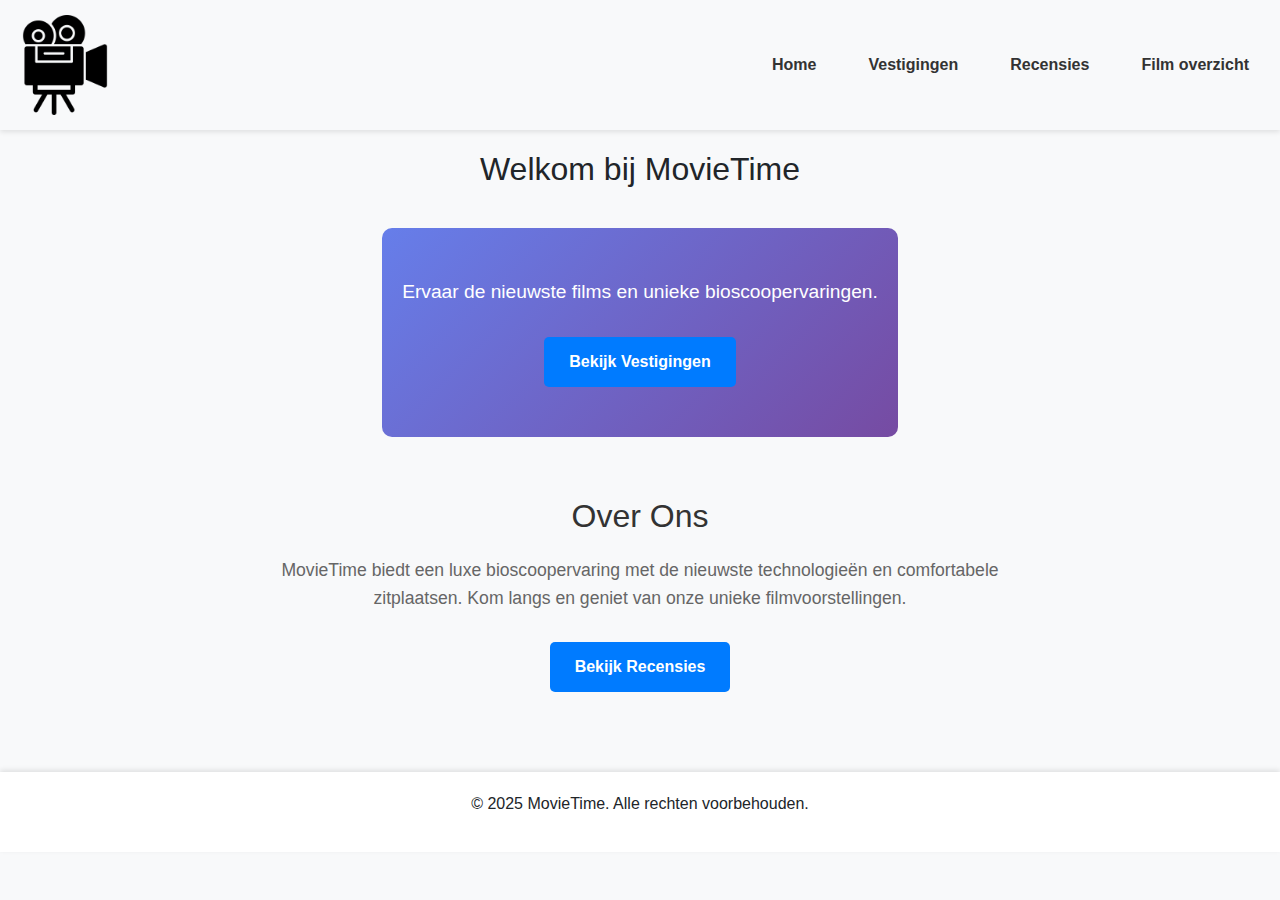
<file: index.html>
<!DOCTYPE html>
<html lang="nl">
<head>
    <!-- Tekenset en goede weergave op alle apparaten -->
    <meta charset="UTF-8">
    <meta name="viewport" content="width=device-width, initial-scale=1.0">
    
    <!-- Titel van de pagina (bovenaan in het tabblad) -->
    <title>Home - MovieTime</title>
    
    <!-- Link naar Bootstrap-stijlen voor basisopmaak -->
    <link rel="stylesheet" href="https://stackpath.bootstrapcdn.com/bootstrap/4.5.2/css/bootstrap.min.css">
    
    <!-- Link naar eigen opmaakbestand (CSS) -->
    <link rel="stylesheet" href="styles/styles.css">
</head>
<body class="home-body">

    <!-- Bovenste deel van de pagina: logo en navigatie -->
    <header>
        <div class="logo">
            <!-- Logo van MovieTime -->
            <img src="styles/8014040.png" alt="MovieTime Logo">
        </div>

        <!-- Knop voor menu op mobiele schermen -->
        <button class="navbar-toggler" onclick="toggleMenu()">☰</button>

        <!-- Navigatiebalk met links naar andere pagina's -->
        <nav class="nav">
            <a href="index.html" class="nav-link">Home</a>
            <a href="Vestigingenpagina.html" class="nav-link">Vestigingen</a>
            <a href="Recensiepagina.html" class="nav-link">Recensies</a>
            <a href="filmoverzichtpagina.html" class="nav-link">Film overzicht</a>
        </nav>
    </header>

    <!-- Hoofdtitel op de homepage -->
    <h1 class="page-title">Welkom bij MovieTime</h1>

    <!-- Groot visueel gedeelte met een korte tekst en knop -->
    <div class="hero">
        <p>Ervaar de nieuwste films en unieke bioscoopervaringen.</p>
        <div>
            <!-- Knop die je naar de vestigingenpagina brengt -->
            <a href="Vestigingenpagina.html" class="btn">Bekijk Vestigingen</a>
        </div>
    </div>

    <!-- Informatiegedeelte over MovieTime -->
    <div class="content-section">
        <h2>Over Ons</h2>
        <p>MovieTime biedt een luxe bioscoopervaring met de nieuwste technologieën en comfortabele zitplaatsen. Kom langs en geniet van onze unieke filmvoorstellingen.</p>
        <!-- Knop die je naar de recensiepagina brengt -->
        <a href="Recensiepagina.html" class="btn">Bekijk Recensies</a>
    </div>

    <!-- Voettekst onderaan de pagina -->
    <footer>
        <p>&copy; 2025 MovieTime. Alle rechten voorbehouden.</p>
    </footer>

    <!-- JavaScript-bestand voor extra functionaliteit -->
    <script src="js/main.js"></script>

</body>
</html>
</file>
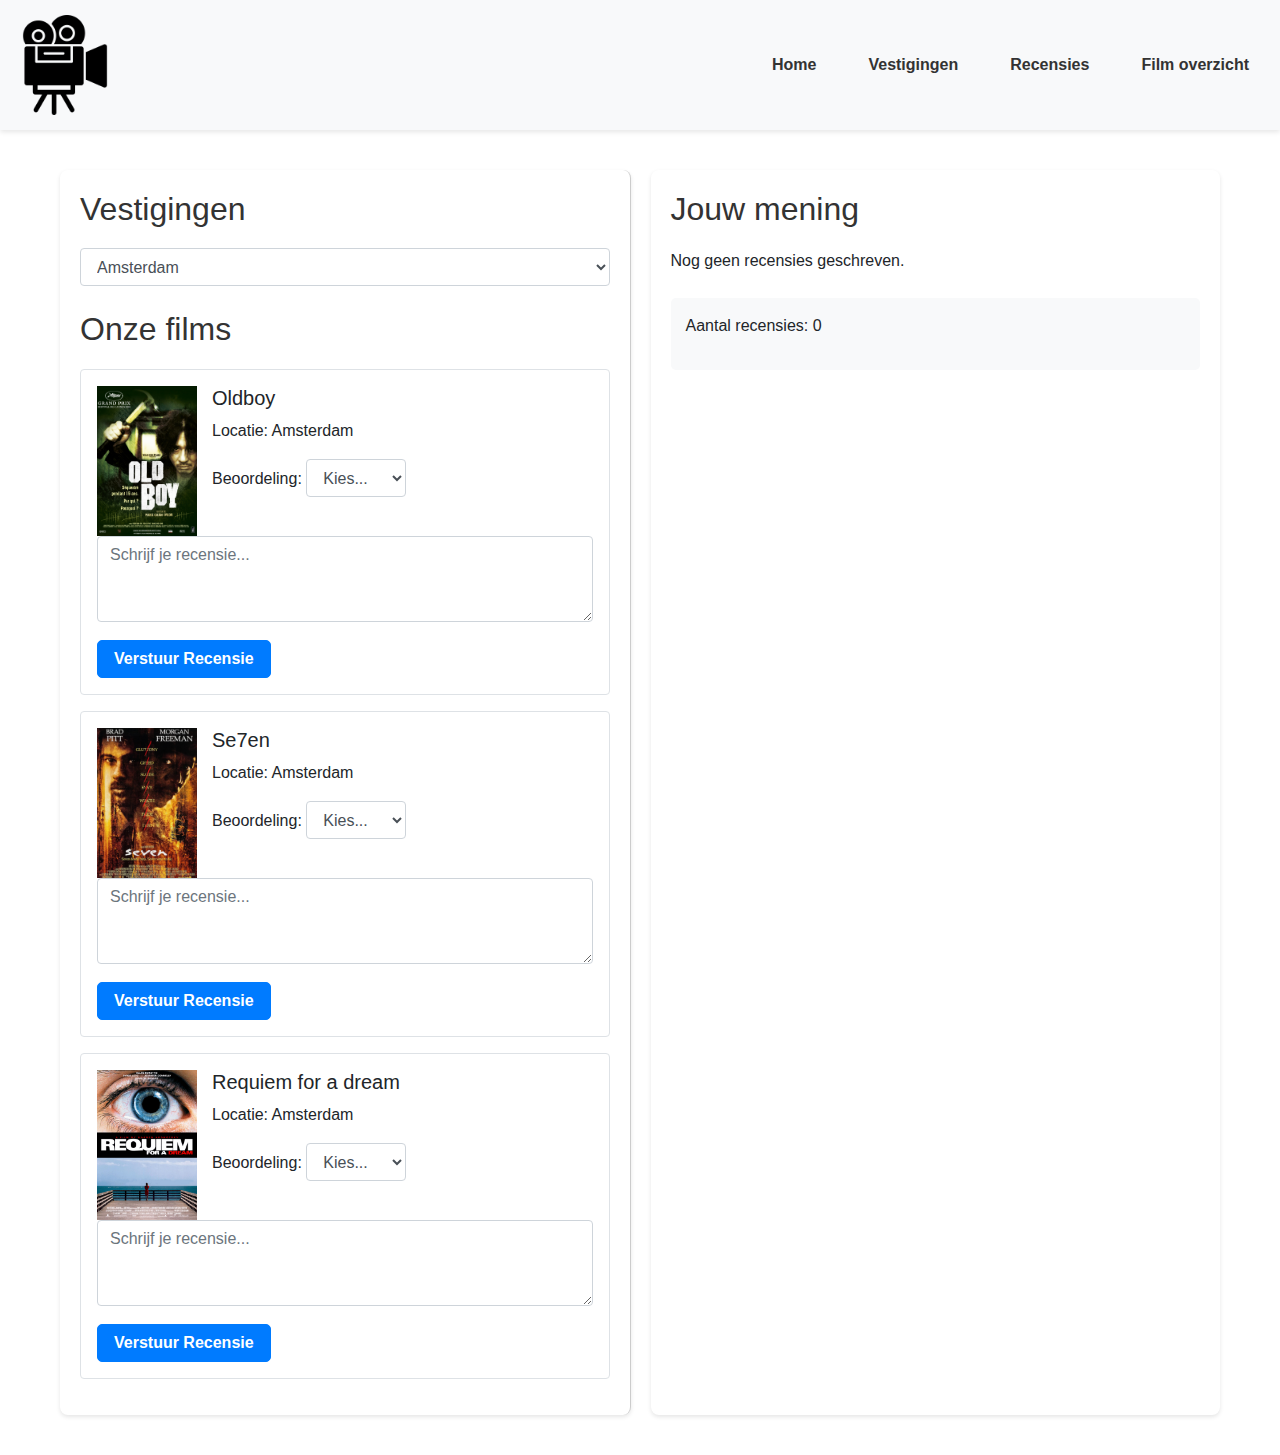
<file: Recensiepagina.html>
<!DOCTYPE html>
<!-- Dit geeft aan dat het een HTML5-document is -->
<html lang="nl">
<head>
  <!-- Tekenset en mobielvriendelijke instellingen -->
  <meta charset="UTF-8" />
  <meta name="viewport" content="width=device-width, initial-scale=1.0"/>

  <!-- Titel van de pagina -->
  <title>Recensiepagina - MovieTime</title>

  <!-- Bootstrap-stijlen voor opmaak -->
  <link rel="stylesheet" href="https://stackpath.bootstrapcdn.com/bootstrap/4.5.2/css/bootstrap.min.css"/>

  <!-- Eigen CSS-bestand voor aangepaste stijlen -->
 <link rel="stylesheet" href="styles/styles.css">
</head>
<body class="review-body">

<!-- Bovenkant van de pagina met logo en navigatie -->
<header>
  <div class="logo">
    <!-- Logo-afbeelding -->
    <img src="styles/8014040.png" alt="MovieTime Logo">
  </div>

  <!-- Hamburger-menu knop voor mobiel -->
  <button class="navbar-toggler" onclick="toggleMenu()">☰</button>

  <!-- Navigatiebalk met links naar andere pagina's -->
  <nav class="nav">
    <a href="index.html" class="nav-link">Home</a>
    <a href="Vestigingenpagina.html" class="nav-link">Vestigingen</a>
    <a href="Recensiepagina.html" class="nav-link">Recensies</a>
    <a href="filmoverzichtpagina.html" class="nav-link">Film overzicht</a>
  </nav>
</header>

<!-- Hoofdcontainer voor de inhoud van de pagina -->
<div class="container">

  <!-- Linker paneel: locaties en films -->
  <div class="left-panel">
    <!-- Dropdown-menu om vestiging te kiezen -->
    <h2>Vestigingen</h2>
    <select id="location-select" class="form-control mb-4" onchange="loadLocation()">
      <option value="Amsterdam">Amsterdam</option>
      <option value="Rotterdam">Rotterdam</option>
      <option value="Utrecht">Utrecht</option>
      <option value="Den Haag">Den Haag</option>
      <option value="Eindhoven">Eindhoven</option>
    </select>

    <!-- Overzicht van beschikbare films -->
    <h2>Onze films</h2>
    <div id="movies-container">
      <!-- Eén filmkaart met poster, titel, beoordeling en recensieveld -->
      <div class="movie-card" data-title="Film 1 - Amsterdam">
        <!-- Filmposter -->
        <img src="styles/poster1.jpg" alt="Poster van Film 1">

        <!-- Titel van de film -->
        <p class="title font-weight-bold">Film 1 - Amsterdam</p>

        <!-- Beoordeling met sterren (klikbaar) -->
        <div class="rating" aria-label="Sterren beoordeling voor Film 1">
          <span onclick="setRating('Film 1 - Amsterdam',1)">★</span>
          <span onclick="setRating('Film 1 - Amsterdam',2)">★</span>
          <span onclick="setRating('Film 1 - Amsterdam',3)">★</span>
          <span onclick="setRating('Film 1 - Amsterdam',4)">★</span>
          <span onclick="setRating('Film 1 - Amsterdam',5)">★</span>
        </div>

        <!-- Tekstvak voor het schrijven van een recensie -->
        <textarea id="review-text-Film 1 - Amsterdam" class="form-control" placeholder="Schrijf je recensie hier..."></textarea>

        <!-- Knop om recensie toe te voegen -->
        <button class="btn btn-primary" onclick="addReview('Film 3 - Amsterdam')">Recensie toevoegen</button>
      </div>
    </div>
  </div>

  <!-- Rechter paneel: gebruikersrecensies en korting -->
  <div class="right-panel">
    <h2>Jouw mening</h2>
    
    <!-- Container waar recensies worden getoond -->
    <div id="reviews-container"></div>

    <!-- Samenvatting van recensies en korting -->
    <div class="review-summary mt-4">
      <p id="review-count">Aantal recensies: 0</p>
      <p id="discount" style="display: none;">Jouw korting: 10%</p>
      <p id="discount-code" style="display: none;">
        Kortingscode: <strong id="discount-value"></strong>
      </p>
    </div>
  </div>
</div>

<!-- Koppeling naar extern JavaScript-bestand -->
<script src="js/main.js"></script>

</body>
</html>
</file>
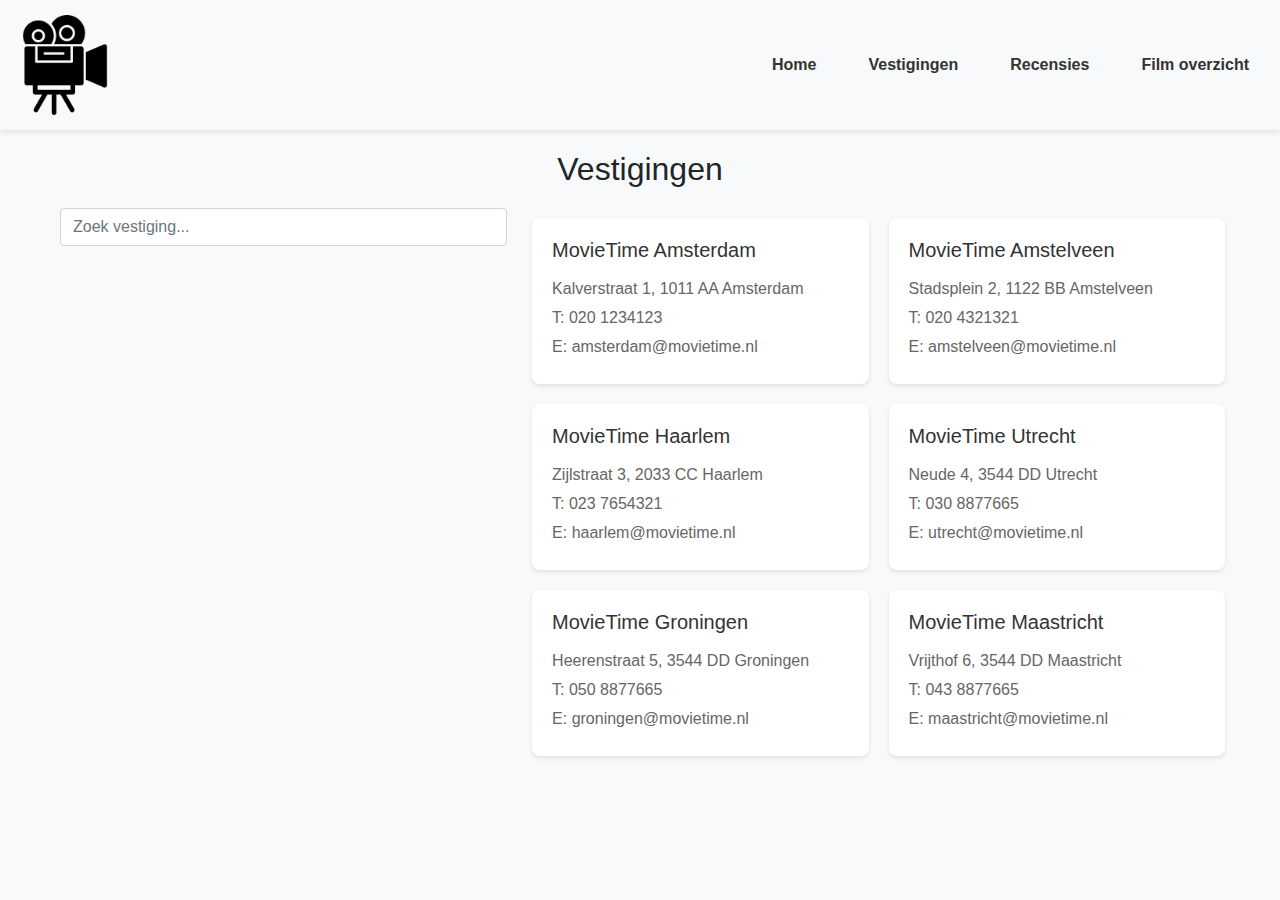
<file: Vestigingenpagina.html>
<!DOCTYPE html>
<html lang="nl">
<head>
    <!-- Tekenset en scherminstellingen voor mobielvriendelijkheid -->
    <meta charset="UTF-8">
    <meta name="viewport" content="width=device-width, initial-scale=1.0">

    <!-- Titel van de pagina -->
    <title>Vestigingen - MovieTime</title>

    <!-- Bootstrap CSS voor layout en stijl -->
    <link rel="stylesheet" href="https://stackpath.bootstrapcdn.com/bootstrap/4.5.2/css/bootstrap.min.css">

    <!-- Eigen stylesheet -->
    <link rel="stylesheet" href="styles/styles.css">
</head>
<body>

    <!-- Header met logo en navigatie -->
    <header>
        <div class="logo">
            <!-- Logo-afbeelding -->
            <img src="styles/8014040.png" alt="MovieTime Logo">
        </div>

        <!-- Mobiele menuknop -->
        <button class="navbar-toggler" onclick="toggleMenu()">☰</button>

        <!-- Navigatielinks naar andere pagina's -->
        <nav class="nav">
            <a href="index.html" class="nav-link">Home</a>
            <a href="Vestigingenpagina.html" class="nav-link">Vestigingen</a>
            <a href="Recensiepagina.html" class="nav-link">Recensies</a>
            <a href="filmoverzichtpagina.html" class="nav-link">Film overzicht</a>
        </nav>
    </header>

    <!-- Titel van de pagina -->
    <h1 class="page-title">Vestigingen</h1>
    
    <div class="container">
        <!-- Zoekveld om vestigingen te filteren -->
        <input type="text" id="search" class="form-control mb-3" placeholder="Zoek vestiging..." onkeyup="filterLocations()">
        
        <!-- Overzicht van alle vestigingen -->
        <div class="row" id="locations">

            <!-- Informatie over vestiging Amsterdam -->
            <div class="contact-card">
                <h5>MovieTime Amsterdam</h5>
                <p>Kalverstraat 1, 1011 AA Amsterdam</p>
                <p>T: 020 1234123</p>
                <p>E: amsterdam@movietime.nl</p>
            </div>

            <!-- Informatie over vestiging Amstelveen -->
            <div class="contact-card">
                <h5>MovieTime Amstelveen</h5>
                <p>Stadsplein 2, 1122 BB Amstelveen</p>
                <p>T: 020 4321321</p>
                <p>E: amstelveen@movietime.nl</p>
            </div>

            <!-- Informatie over vestiging Haarlem -->
            <div class="contact-card">
                <h5>MovieTime Haarlem</h5>
                <p>Zijlstraat 3, 2033 CC Haarlem</p>
                <p>T: 023 7654321</p>
                <p>E: haarlem@movietime.nl</p>
            </div>

            <!-- Informatie over vestiging Utrecht -->
            <div class="contact-card">
                <h5>MovieTime Utrecht</h5>
                <p>Neude 4, 3544 DD Utrecht</p>
                <p>T: 030 8877665</p>
                <p>E: utrecht@movietime.nl</p>
            </div>

            <!-- Informatie over vestiging Groningen -->
            <div class="contact-card">
                <h5>MovieTime Groningen</h5>
                <p>Heerenstraat 5, 3544 DD Groningen</p>
                <p>T: 050 8877665</p>
                <p>E: groningen@movietime.nl</p>
            </div>

            <!-- Informatie over vestiging Maastricht -->
            <div class="contact-card">
                <h5>MovieTime Maastricht</h5>
                <p>Vrijthof 6, 3544 DD Maastricht</p>
                <p>T: 043 8877665</p>
                <p>E: maastricht@movietime.nl</p>
            </div>

        </div>
    </div>

    <!-- JavaScript-bestand voor interacties zoals zoeken -->
    <script src="js/main.js"></script>

</body>
</html>
</file>
<file: styles/styles.css>
/* General Styles */
body {
  font-family: Arial, sans-serif;
  background-color: #f8f9fa;
  margin: 0;
  padding: 0;
}

/* Review Page Specific Styles */
.review-body {
  font-family: Arial, sans-serif;
  line-height: 1.6;
  margin: 0;
  padding: 0;
  background-color: #fff;
}

.review-body header {
  display: flex;
  justify-content: space-between;
  align-items: center;
  padding: 15px;
  background-color: #f8f9fa;
  position: relative;
  box-shadow: 0 2px 5px rgba(0, 0, 0, 0.1);
}

.review-body .nav {
  display: flex;
}

.review-body h1.page-title {
  text-align: left;
  margin: 20px 15px;
  font-size: 2rem;
}

.review-body .container {
  display: flex;
  flex-direction: row;
  padding: 20px;
  gap: 20px;
}

.review-body .left-panel,
.review-body .right-panel {
  flex: 1;
  padding: 20px;
}

.review-body .left-panel {
  border-right: 1px solid #ccc;
}

.movie-card {
  border: 1px solid #ccc;
  padding: 15px;
  margin-bottom: 15px;
  border-radius: 8px;
  background-color: #f9f9f9;
  box-shadow: 0 2px 8px rgba(0,0,0,0.05);
  display: flex;
  flex-direction: column;
  align-items: center;
}

.movie-card img {
  width: 100%;
  max-width: 220px;
  height: auto;
  border-radius: 8px;
  margin-bottom: 12px;
  box-shadow: 0 4px 10px rgba(0,0,0,0.1);
  object-fit: cover;
  transition: transform 0.3s ease;
}

.movie-card img:hover {
  transform: scale(1.05);
}

.movie-card .title {
  font-weight: 700;
  font-size: 1.2rem;
  margin-bottom: 8px;
  text-align: center;
}

.rating span {
  cursor: pointer;
  font-size: 1.6rem;
  color: #ccc;
  transition: color 0.3s;
  user-select: none;
  margin-right: 4px;
}

.rating span.selected {
  color: #f39c12;
}

textarea.form-control {
  resize: vertical;
  min-height: 70px;
  margin-bottom: 10px;
}

button.btn-primary {
  align-self: flex-end;
  padding: 6px 16px;
}

.review-card {
  border: 1px solid #ccc;
  padding: 15px;
  margin-bottom: 15px;
  border-radius: 5px;
  background-color: #f1f1f1;
  box-shadow: 0 1px 6px rgba(0,0,0,0.05);
}

.review-card .rating {
  font-size: 1.2rem;
  color: #f39c12;
  margin-bottom: 6px;
}

/* Review page mobile styles */
@media (max-width: 768px) {
  .review-body header {
    flex-direction: column;
    align-items: center;
    text-align: center;
  }
  
  .review-body .logo img {
    width: 80px;
    margin-bottom: 10px;
  }
  
  .review-body .navbar-toggler {
    display: block;
    background: none;
    border: none;
    font-size: 1.5rem;
    position: absolute;
    right: 15px;
    top: 15px;
  }
  
  .review-body .nav {
    display: none;
    flex-direction: column;
    gap: 10px;
    margin-top: 10px;
  }
  
  .review-body .menu-open .nav {
    display: flex;
  }
  
  .review-body h1.page-title {
    text-align: center;
  }
  
  .review-body .container {
    flex-direction: column;
    padding: 10px;
  }
  
  .review-body .left-panel,
  .review-body .right-panel {
    border: none;
    padding: 10px;
  }
  
  .movie-card {
    max-width: 100%;
  }
  
  .movie-card img {
    max-width: 100%;
  }
}

/* Home page specific body */
.home-body {
  display: flex;
  flex-direction: column;
  justify-content: center;
  align-items: center;
}

/* Film overview page specific body */
.film-overview-body {
  display: flex;
  flex-direction: column;
  justify-content: center;
  align-items: center;
}

/* Header Styles */
header {
  display: flex;
  justify-content: space-between;
  align-items: center;
  padding: 15px;
  background-color: #f8f9fa;
  position: relative;
  width: 100%;
  box-shadow: 0 2px 5px rgba(0, 0, 0, 0.1);
}

.logo img {
  width: 100px;
}

nav {
  display: flex;
  gap: 20px;
}

.nav-link {
  text-decoration: none;
  color: #333;
  font-weight: bold;
  transition: color 0.3s;
}

.nav-link:hover {
  color: #007bff;
}

.navbar-toggler {
  display: none;
}

/* Page Title */
.page-title {
  font-size: 2rem;
  margin: 20px 15px;
  text-align: center;
}

/* Hero Section (Home page) */
.hero {
  text-align: center;
  padding: 50px 20px;
  background: linear-gradient(135deg, #667eea 0%, #764ba2 100%);
  color: white;
  margin: 20px;
  border-radius: 10px;
  max-width: 800px;
}

.hero p {
  font-size: 1.2rem;
  margin-bottom: 30px;
}

.btn {
  display: inline-block;
  padding: 12px 24px;
  background-color: #007bff;
  color: white;
  text-decoration: none;
  border-radius: 5px;
  font-weight: bold;
  transition: background-color 0.3s;
}

.btn:hover {
  background-color: #0056b3;
  text-decoration: none;
  color: white;
}

/* Content Section (Home page) */
.content-section {
  text-align: center;
  padding: 40px 20px;
  max-width: 800px;
  margin: 0 auto;
}

.content-section h2 {
  margin-bottom: 20px;
  color: #333;
}

.content-section p {
  font-size: 1.1rem;
  line-height: 1.6;
  margin-bottom: 30px;
  color: #666;
}

/* Search Container (Film overview page) */
.search-container {
  width: 50%;
  margin: 0 auto 30px;
}

#searchBox {
  width: 100%;
  padding: 12px;
  border: 1px solid #ccc;
  border-radius: 5px;
  font-size: 1rem;
}

/* Film Container (Film overview page) */
.film-container {
  display: grid;
  grid-template-columns: repeat(3, 1fr);
  gap: 20px;
  max-width: 1200px;
  margin: 0 auto 50px;
  padding: 0 20px;
  width: 100%;
}

.film {
  background-color: #fff;
  padding: 0;
  border-radius: 8px;
  box-shadow: 0 2px 4px rgba(0, 0, 0, 0.1);
  text-align: center;
  transition: transform 0.3s ease;
  overflow: hidden;
  display: flex;
  flex-direction: column;
  cursor: pointer;
}

.film:hover {
  transform: scale(1.03);
}

.film img {
  width: 100%;
  height: 350px;
  object-fit: cover;
  margin: 0;
}

.film p {
  font-size: 1rem;
  font-weight: bold;
  margin: 15px 0;
  color: #333;
}

/* Lightbox Styles (Film overview page) */
#lightboxOverlay {
  position: fixed;
  top: 0;
  left: 0;
  width: 100vw;
  height: 100vh;
  background-color: rgba(0,0,0,0.8);
  display: none;
  justify-content: center;
  align-items: center;
  z-index: 9999;
  cursor: pointer;
}

#lightboxContent {
  max-width: 90%;
  max-height: 90%;
  text-align: center;
  color: white;
}

#lightboxContent img {
  max-width: 100%;
  max-height: 80vh;
  border-radius: 8px;
  box-shadow: 0 0 20px rgba(255, 255, 255, 0.5);
}

#lightboxCaption {
  margin-top: 15px;
  font-size: 1.2rem;
}

/* Container (Review page) */
.container {
  display: flex;
  gap: 30px;
  max-width: 1200px;
  margin: 20px auto;
  padding: 0 20px;
}

.left-panel, .right-panel {
  flex: 1;
  background-color: #fff;
  padding: 20px;
  border-radius: 8px;
  box-shadow: 0 2px 4px rgba(0, 0, 0, 0.1);
}

.left-panel h2, .right-panel h2 {
  color: #333;
  margin-bottom: 20px;
}

/* Contact Cards (Locations page) */
.contact-card {
  background-color: #fff;
  padding: 20px;
  margin: 10px;
  border-radius: 8px;
  box-shadow: 0 2px 4px rgba(0, 0, 0, 0.1);
  flex: 1;
  min-width: 300px;
}

.contact-card h5 {
  color: #333;
  margin-bottom: 15px;
}

.contact-card p {
  margin: 5px 0;
  color: #666;
}

/* Review Summary */
.review-summary {
  background-color: #f8f9fa;
  padding: 15px;
  border-radius: 5px;
  margin-top: 20px;
}

/* Footer */
footer {
  width: 100%;
  text-align: center;
  padding: 20px;
  background-color: #fff;
  margin-top: 40px;
  box-shadow: 0 -2px 5px rgba(0, 0, 0, 0.1);
}

/* Media Queries for Responsiveness */

/* Tablet format: 2 columns */
@media (max-width: 1024px) {
  .film-container {
    grid-template-columns: repeat(2, 1fr);
  }
  
  .search-container {
    width: 70%;
  }
  
  .container {
    flex-direction: column;
  }
  
  .hero {
    margin: 10px;
    padding: 30px 15px;
  }
}

/* Mobile format: 1 column */
@media (max-width: 768px) {
  header {
    flex-direction: column;
    align-items: center;
    text-align: center;
  }

  .logo img {
    width: 80px;
    margin-bottom: 10px;
  }

  .navbar-toggler {
    display: block;
    background: none;
    border: none;
    font-size: 1.5rem;
    position: absolute;
    right: 15px;
    top: 15px;
  }

  nav.nav {
    display: none;
    flex-direction: column;
    gap: 10px;
    margin-top: 10px;
    width: 100%;
    text-align: center;
  }

  .menu-open .nav {
    display: flex;
  }

  .page-title {
    margin-top: 20px;
  }

  .search-container {
    width: 90%;
  }

  .film-container {
    grid-template-columns: 1fr;
    gap: 20px;
  }
  
  .container {
    flex-direction: column;
    padding: 0 10px;
  }
  
  .hero {
    margin: 10px;
    padding: 25px 15px;
  }
  
  .hero p {
    font-size: 1rem;
  }
  
  .content-section {
    padding: 20px 15px;
  }
  
  .contact-card {
    min-width: auto;
    margin: 10px 0;
  }
  
  #locations {
    flex-direction: column;
  }
}

/* Small mobile format: adjustments for very small screens */
@media (max-width: 480px) {
  .film {
    padding: 0;
  }
  
  .film img {
    height: 300px;
  }
  
  .page-title {
    font-size: 1.6rem;
  }
  
  .hero {
    padding: 20px 10px;
  }
  
  .btn {
    padding: 10px 20px;
    font-size: 0.9rem;
  }
}
</file>
